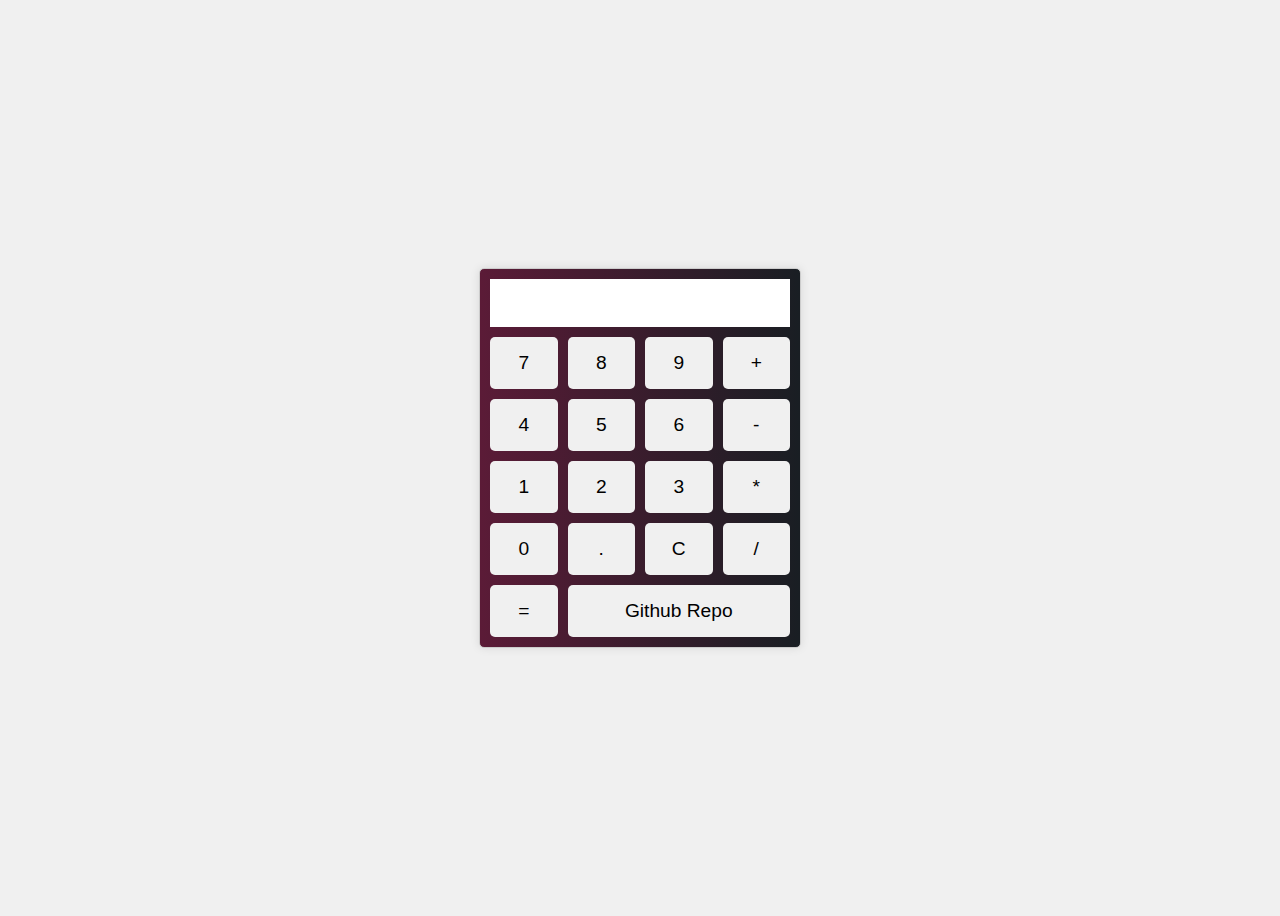
<file: index.html>
<!DOCTYPE html>
<html lang="en">

<head>
    <meta charset="UTF-8">
    <meta name="viewport" content="width=device-width, initial-scale=1.0">
    <title>Basic Calculator</title>
    <link rel="stylesheet" href="style.css">
</head>

<body>
    <div class="calculator">
        <div class="display">
            <input type="text" id="display" readonly>
        </div>
        <div class="buttons">
            <button onclick="appendToDisplay('7')">7</button>
            <button onclick="appendToDisplay('8')">8</button>
            <button onclick="appendToDisplay('9')">9</button>
            <button onclick="operation('+')">+</button>
            <button onclick="appendToDisplay('4')">4</button>
            <button onclick="appendToDisplay('5')">5</button>
            <button onclick="appendToDisplay('6')">6</button>
            <button onclick="operation('-')">-</button>
            <button onclick="appendToDisplay('1')">1</button>
            <button onclick="appendToDisplay('2')">2</button>
            <button onclick="appendToDisplay('3')">3</button>
            <button onclick="operation('*')">*</button>
            <button onclick="appendToDisplay('0')">0</button>
            <button onclick="appendToDisplay('.')">.</button>
            <button onclick="clearDisplay()">C</button>
            <button onclick="operation('/')">/</button>
            <button onclick="calculate()">=</button>
            <a href="https://github.com/ahmedmedhat-se/CodeAlpha_Basic_Calculator" target="_blank" class="github">github
                repo</a>
        </div>
    </div>
    <script src="dynamic-webpage.js"></script>
</body>

</html>
</file>
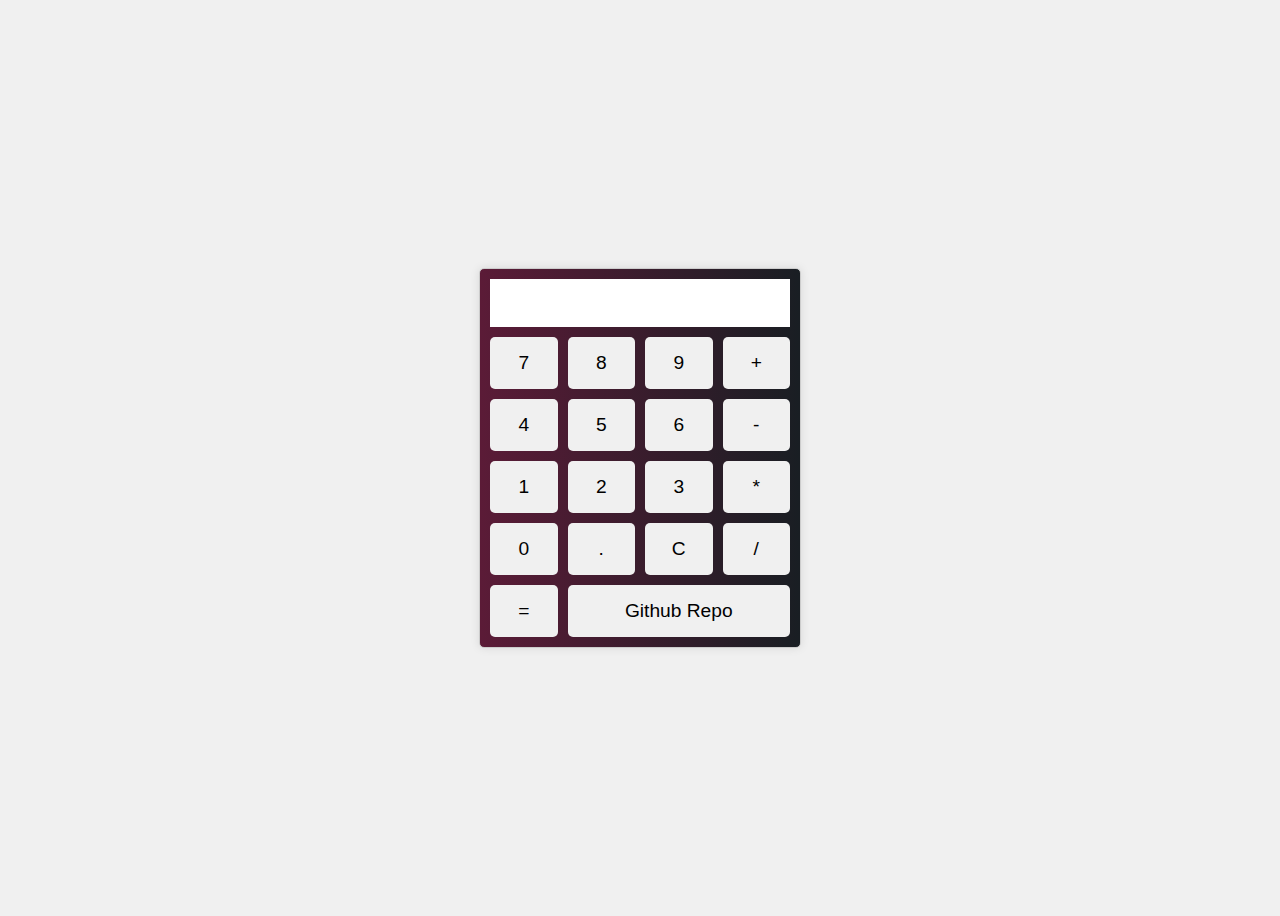
<file: Calculator.html>
<!DOCTYPE html>
<html lang="en">
<head>
    <meta charset="UTF-8">
    <meta name="viewport" content="width=device-width, initial-scale=1.0">
    <title>Basic Calculator</title>
    <link rel="stylesheet" href="Calculator.css">
</head>
<body>
    <div class="calculator">
        <div class="display">
            <input type="text" id="display" readonly>
        </div>
        <div class="buttons">
            <button onclick="appendToDisplay('7')">7</button>
            <button onclick="appendToDisplay('8')">8</button>
            <button onclick="appendToDisplay('9')">9</button>
            <button onclick="operation('+')">+</button>
            <button onclick="appendToDisplay('4')">4</button>
            <button onclick="appendToDisplay('5')">5</button>
            <button onclick="appendToDisplay('6')">6</button>
            <button onclick="operation('-')">-</button>
            <button onclick="appendToDisplay('1')">1</button>
            <button onclick="appendToDisplay('2')">2</button>
            <button onclick="appendToDisplay('3')">3</button>
            <button onclick="operation('*')">*</button>
            <button onclick="appendToDisplay('0')">0</button>
            <button onclick="appendToDisplay('.')">.</button>
            <button onclick="clearDisplay()">C</button>
            <button onclick="operation('/')">/</button>
            <button onclick="calculate()">=</button>
            <a href="https://github.com/ahmedmedhat-se/CodeAlpha_Basic_Calculator" target="_blank" class="github">github repo</a>
        </div>
    </div>
    <script src="Calculator.js"></script>
</body>
</html>
</file>
<file: style.css>
body {
    display: flex;
    justify-content: center;
    align-items: center;
    height: 100vh;
    background-color: #f0f0f0;
    font-family: Arial, sans-serif;
}

.calculator {
    width: 300px;
    background: rgb(91, 27, 55);
    background: linear-gradient(90deg, rgba(91, 27, 55, 1) 0%, rgba(25, 30, 35, 1) 100%);
    border: 1px solid #ccc;
    border-radius: 5px;
    box-shadow: 0 0 10px rgba(0, 0, 0, 0.1);
    padding: 10px;
}

.display {
    text-align: right;
    margin-bottom: 10px;
}

.display input {
    width: 100%;
    padding: 10px;
    border: none;
    font-size: 1.5rem;
    box-sizing: border-box;
}

.buttons {
    display: grid;
    grid-template-columns: repeat(4, 1fr);
    gap: 10px;
}

.buttons button {
    padding: 15px;
    font-size: 1.2rem;
    background-color: #f0f0f0;
    border: none;
    border-radius: 5px;
    cursor: pointer;
}

.buttons .github {
    grid-column: 2/5;
    cursor: pointer;
    padding: 15px;
    background-color: #f0f0f0;
    border: none;
    font-size: 1.2rem;
    border-radius: 5px;
    text-align: center;
    text-transform: capitalize;
    text-decoration: none;
    color: black;
}

.buttons .github:hover{
    background-color: #e0e0e0;
}


.buttons button:hover {
    background-color: #e0e0e0;
}
</file>
<file: Calculator.css>
body {
    display: flex;
    justify-content: center;
    align-items: center;
    height: 100vh;
    background-color: #f0f0f0;
    font-family: Arial, sans-serif;
}

.calculator {
    width: 300px;
    background: rgb(91, 27, 55);
    background: linear-gradient(90deg, rgba(91, 27, 55, 1) 0%, rgba(25, 30, 35, 1) 100%);
    border: 1px solid #ccc;
    border-radius: 5px;
    box-shadow: 0 0 10px rgba(0, 0, 0, 0.1);
    padding: 10px;
}

.display {
    text-align: right;
    margin-bottom: 10px;
}

.display input {
    width: 100%;
    padding: 10px;
    border: none;
    font-size: 1.5rem;
    box-sizing: border-box;
}

.buttons {
    display: grid;
    grid-template-columns: repeat(4, 1fr);
    gap: 10px;
}

.buttons button {
    padding: 15px;
    font-size: 1.2rem;
    background-color: #f0f0f0;
    border: none;
    border-radius: 5px;
    cursor: pointer;
}

.buttons .github {
    grid-column: 2/5;
    cursor: pointer;
    padding: 15px;
    background-color: #f0f0f0;
    border: none;
    font-size: 1.2rem;
    border-radius: 5px;
    text-align: center;
    text-transform: capitalize;
    text-decoration: none;
    color: black;
}

.buttons .github:hover{
    background-color: #e0e0e0;
}


.buttons button:hover {
    background-color: #e0e0e0;
}
</file>
